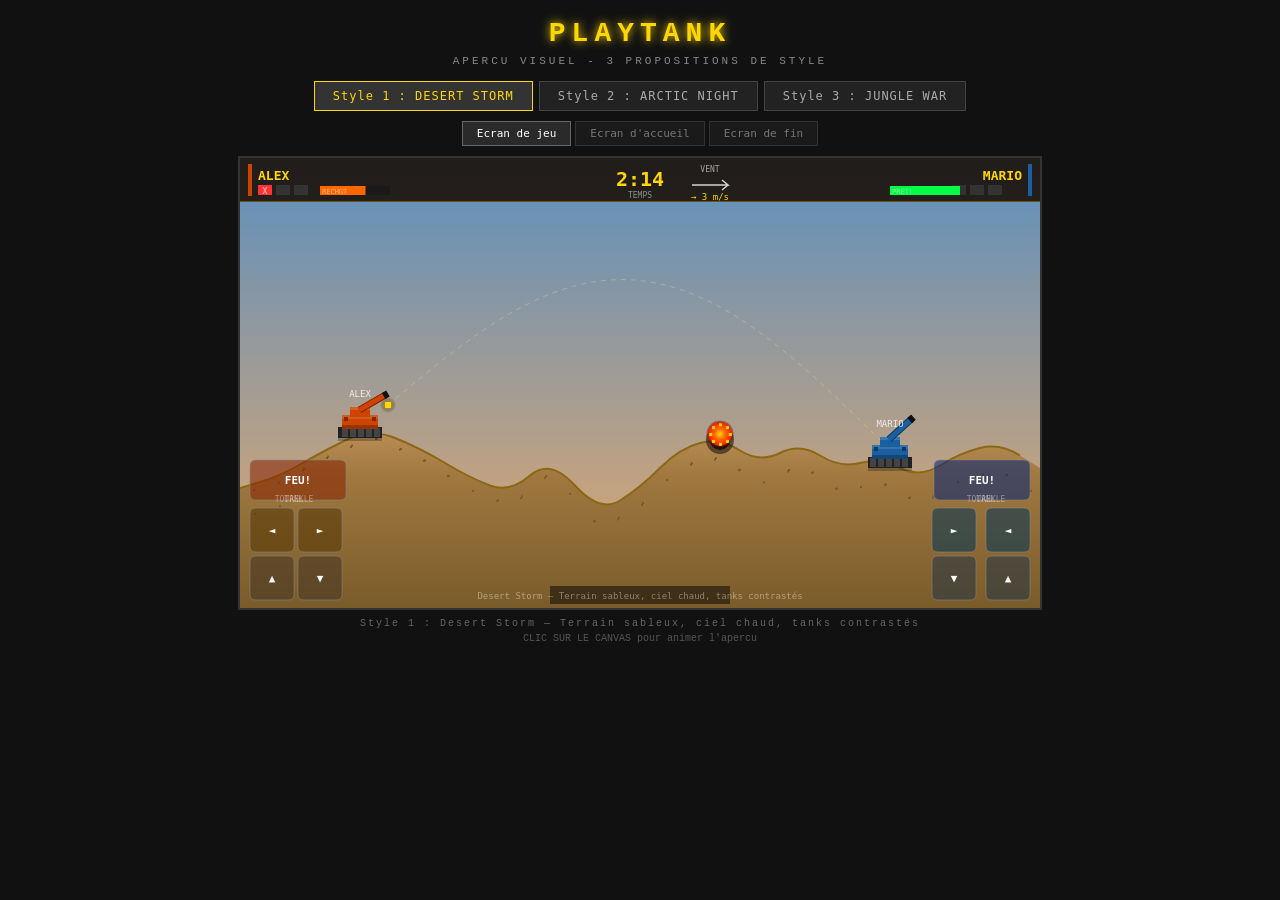
<file: mockup.html>
<!DOCTYPE html>
<html lang="fr">
<head>
<meta charset="UTF-8">
<title>PlayTank - Maquettes</title>
<style>
  * { margin: 0; padding: 0; box-sizing: border-box; }
  body { background: #111; color: #eee; font-family: 'Courier New', monospace; }
  h1 { text-align: center; font-size: 28px; letter-spacing: 6px; padding: 18px 0 6px; color: #FFD700; text-shadow: 0 0 10px #FFD700; }
  .subtitle { text-align: center; font-size: 11px; color: #888; letter-spacing: 3px; margin-bottom: 14px; }

  .tabs { display: flex; justify-content: center; gap: 6px; margin-bottom: 10px; flex-wrap: wrap; }
  .tab { background: #222; color: #aaa; border: 1px solid #444; padding: 7px 18px; cursor: pointer; font-family: monospace; font-size: 12px; letter-spacing: 1px; }
  .tab.active { background: #333; color: #FFD700; border-color: #FFD700; }

  .screen-tabs { display: flex; justify-content: center; gap: 4px; margin-bottom: 10px; }
  .stab { background: #1a1a1a; color: #777; border: 1px solid #333; padding: 5px 14px; cursor: pointer; font-family: monospace; font-size: 11px; }
  .stab.active { background: #2a2a2a; color: #fff; border-color: #666; }

  canvas { display: block; margin: 0 auto; image-rendering: pixelated; border: 2px solid #333; }

  .legend { text-align: center; font-size: 10px; color: #666; margin: 8px 0 4px; letter-spacing: 2px; }
  .controls-hint { text-align: center; font-size: 10px; color: #555; margin-bottom: 16px; }
</style>
</head>
<body>
<h1>PLAYTANK</h1>
<div class="subtitle">APERCU VISUEL - 3 PROPOSITIONS DE STYLE</div>

<div class="tabs">
  <button class="tab active" onclick="setStyle(0)">Style 1 : DESERT STORM</button>
  <button class="tab" onclick="setStyle(1)">Style 2 : ARCTIC NIGHT</button>
  <button class="tab" onclick="setStyle(2)">Style 3 : JUNGLE WAR</button>
</div>

<div class="screen-tabs">
  <button class="stab active" onclick="setScreen('game')">Ecran de jeu</button>
  <button class="stab" onclick="setScreen('welcome')">Ecran d'accueil</button>
  <button class="stab" onclick="setScreen('end')">Ecran de fin</button>
</div>

<canvas id="c" width="800" height="450"></canvas>
<div class="legend" id="legend">Style 1 : Desert Storm — Terrain sableux, ciel chaud, tanks contrastés</div>
<div class="controls-hint">CLIC SUR LE CANVAS pour animer l'apercu</div>

<script>
const W = 800, H = 450;
const canvas = document.getElementById('c');
const ctx = canvas.getContext('2d');

let currentStyle = 0;
let currentScreen = 'game';
let animFrame = 0;

const STYLES = [
  {
    name: "Desert Storm",
    desc: "Terrain sableux, ciel chaud, tanks contrastés",
    sky0: '#5B8FBF', sky1: '#E8A96A',
    terrain: '#C2955D', terrainMid: '#A07840', terrainDark: '#7A5C2A',
    tank1: '#CC4400', tank1dark: '#882200',
    tank2: '#1A5FA0', tank2dark: '#0D3A66',
    hud: '#1A0E05', hudAlpha: 0.88,
    hudText: '#FFD700', hudBar1: '#FF6600', hudBar2: '#00BBFF',
    stars: false, moon: false,
    explosion: ['#FFD700','#FF6600','#FF2200'],
    bullet: '#FFD700',
    ground2: '#8B6914',
  },
  {
    name: "Arctic Night",
    desc: "Neige et étoiles, ambiance nocturne, couleurs froides",
    sky0: '#04041A', sky1: '#0D1F44',
    terrain: '#B8D4E8', terrainMid: '#8AAFC5', terrainDark: '#5A85A0',
    tank1: '#D0D8E0', tank1dark: '#8090A0',
    tank2: '#3A8ADA', tank2dark: '#1A5A99',
    hud: '#020210', hudAlpha: 0.90,
    hudText: '#00EEFF', hudBar1: '#FF4477', hudBar2: '#00FFAA',
    stars: true, moon: true,
    explosion: ['#FFFFFF','#88CCFF','#4499FF'],
    bullet: '#FFFFFF',
    ground2: '#6A9AB5',
  },
  {
    name: "Jungle War",
    desc: "Forêt dense, tons camouflage, ambiance tropicale",
    sky0: '#0F2A0A', sky1: '#2B5A1A',
    terrain: '#2B4D0F', terrainMid: '#1E3808', terrainDark: '#121F05',
    tank1: '#4A6B1A', tank1dark: '#2A3D0A',
    tank2: '#7A3A0A', tank2dark: '#4A2206',
    hud: '#050F02', hudAlpha: 0.90,
    hudText: '#7FFF00', hudBar1: '#AAFF00', hudBar2: '#FF8800',
    stars: false, moon: false,
    explosion: ['#FFFF00','#FF8800','#CC4400'],
    bullet: '#FFFF44',
    ground2: '#1A3005',
  },
];

// Terrain fixe pour la maquette
const TERRAIN_PTS = [
  [0,330],[40,318],[80,295],[130,270],[180,290],[230,320],
  [270,335],[310,300],[360,355],[400,330],[440,290],[480,280],
  [520,305],[560,285],[600,310],[640,300],[680,320],[720,295],
  [760,285],[800,310]
];

function lerp(a, b, t) { return a + (b-a)*t; }

function terrainY(x) {
  for (let i=0; i<TERRAIN_PTS.length-1; i++) {
    const [x0,y0] = TERRAIN_PTS[i], [x1,y1] = TERRAIN_PTS[i+1];
    if (x >= x0 && x <= x1) {
      const t = (x-x0)/(x1-x0);
      return lerp(y0,y1,t);
    }
  }
  return 320;
}

function drawTerrain(s) {
  // Fill terrain
  ctx.beginPath();
  ctx.moveTo(0, H);
  ctx.lineTo(TERRAIN_PTS[0][0], TERRAIN_PTS[0][1]);
  for (let i=1; i<TERRAIN_PTS.length; i++) {
    const [px,py] = TERRAIN_PTS[i-1], [cx,cy] = TERRAIN_PTS[i];
    ctx.quadraticCurveTo(px, py, (px+cx)/2, (py+cy)/2);
  }
  ctx.lineTo(800, TERRAIN_PTS[TERRAIN_PTS.length-1][1]);
  ctx.lineTo(800, H);
  ctx.closePath();
  const tg = ctx.createLinearGradient(0, 260, 0, H);
  tg.addColorStop(0, s.terrain);
  tg.addColorStop(0.3, s.terrainMid);
  tg.addColorStop(1, s.terrainDark);
  ctx.fillStyle = tg;
  ctx.fill();

  // Terrain outline
  ctx.beginPath();
  ctx.moveTo(TERRAIN_PTS[0][0], TERRAIN_PTS[0][1]);
  for (let i=1; i<TERRAIN_PTS.length; i++) {
    const [px,py] = TERRAIN_PTS[i-1], [cx,cy] = TERRAIN_PTS[i];
    ctx.quadraticCurveTo(px, py, (px+cx)/2, (py+cy)/2);
  }
  ctx.strokeStyle = s.ground2;
  ctx.lineWidth = 2;
  ctx.stroke();

  // Pixel texture dots
  ctx.fillStyle = s.terrainDark;
  for (let i=0; i<60; i++) {
    const tx = (i*97+13)%800;
    const ty = terrainY(tx) + 5 + (i*53)%25;
    if (ty < H) ctx.fillRect(tx, ty, 2, 2);
  }
}

function drawSky(s) {
  const g = ctx.createLinearGradient(0,0,0,H);
  g.addColorStop(0, s.sky0);
  g.addColorStop(1, s.sky1);
  ctx.fillStyle = g;
  ctx.fillRect(0, 0, W, H);

  if (s.stars) {
    ctx.fillStyle = 'rgba(255,255,255,0.9)';
    for (let i=0; i<90; i++) {
      const sx = (i*157+23)%W, sy = (i*113+7)%(H*0.55);
      const sz = 1 + (i%3===0 ? 1:0);
      ctx.fillRect(sx, sy, sz, sz);
    }
  }
  if (s.moon) {
    ctx.beginPath();
    ctx.arc(680, 55, 22, 0, Math.PI*2);
    ctx.fillStyle = 'rgba(220,235,255,0.9)';
    ctx.fill();
    ctx.beginPath();
    ctx.arc(691, 49, 17, 0, Math.PI*2);
    ctx.fillStyle = s.sky0;
    ctx.fill();
  }
}

function drawTankPixel(x, y, dir, bodyColor, darkColor, turretAngle) {
  ctx.save();
  ctx.translate(x, y);
  if (dir < 0) ctx.scale(-1, 1);

  // Shadow
  ctx.fillStyle = 'rgba(0,0,0,0.25)';
  ctx.fillRect(-22, 3, 44, 7);

  // Tracks
  ctx.fillStyle = '#222';
  ctx.fillRect(-22, -4, 44, 11);
  // Track links (pixel art)
  ctx.fillStyle = '#444';
  for (let i=-18; i<=14; i+=8) ctx.fillRect(i, -3, 6, 9);

  // Body
  ctx.fillStyle = bodyColor;
  ctx.fillRect(-18, -16, 36, 14);
  // Body shading
  ctx.fillStyle = 'rgba(255,255,255,0.12)';
  ctx.fillRect(-18, -16, 36, 4);
  ctx.fillStyle = 'rgba(0,0,0,0.25)';
  ctx.fillRect(-18, -6, 36, 4);
  // Detail rivets
  ctx.fillStyle = darkColor;
  ctx.fillRect(-16, -14, 4, 4);
  ctx.fillRect(12, -14, 4, 4);

  // Turret dome
  ctx.fillStyle = bodyColor;
  ctx.fillRect(-10, -24, 20, 10);
  ctx.fillStyle = 'rgba(255,255,255,0.15)';
  ctx.fillRect(-10, -24, 20, 3);

  // Barrel (rotated)
  ctx.save();
  ctx.translate(0, -22);
  ctx.rotate(-turretAngle * Math.PI / 180);
  ctx.fillStyle = darkColor;
  ctx.fillRect(-1, -3, 30, 7);
  ctx.fillStyle = bodyColor;
  ctx.fillRect(-1, -2, 28, 5);
  // Barrel tip
  ctx.fillStyle = '#111';
  ctx.fillRect(27, -3, 5, 7);
  ctx.restore();

  ctx.restore();
}

function drawProjectileArc(s, t) {
  const x0=148, y0=terrainY(120)-28;
  const x1=640, y1=terrainY(640)-28;
  const pts = [];
  const maxT = 0.85 + Math.sin(animFrame*0.02)*0.05;
  for (let i=0; i<=40; i++) {
    const f = i/40;
    const px = x0 + f*(x1-x0);
    const py = lerp(y0,y1,f) - Math.sin(f*Math.PI)*140 + f*f*10;
    pts.push([px,py]);
  }
  // Dashed trail
  ctx.setLineDash([5,5]);
  ctx.strokeStyle = 'rgba(255,255,150,0.25)';
  ctx.lineWidth = 1;
  ctx.beginPath();
  pts.forEach(([px,py],i) => i===0 ? ctx.moveTo(px,py) : ctx.lineTo(px,py));
  ctx.stroke();
  ctx.setLineDash([]);

  // Bullet position
  const bf = (animFrame * 0.008) % maxT;
  const bx = x0 + bf*(x1-x0);
  const by = lerp(y0,y1,bf) - Math.sin(bf*Math.PI)*140 + bf*bf*10;
  // Bullet glow
  const bg = ctx.createRadialGradient(bx,by,0,bx,by,8);
  bg.addColorStop(0, s.bullet);
  bg.addColorStop(1, 'rgba(0,0,0,0)');
  ctx.fillStyle = bg;
  ctx.fillRect(bx-8, by-8, 16, 16);
  ctx.fillStyle = s.bullet;
  ctx.fillRect(bx-3, by-3, 6, 6);
}

function drawExplosion(s, x, y, radius) {
  const g = ctx.createRadialGradient(x,y,0,x,y,radius);
  g.addColorStop(0, s.explosion[0]);
  g.addColorStop(0.4, s.explosion[1]);
  g.addColorStop(0.8, s.explosion[2]);
  g.addColorStop(1, 'rgba(0,0,0,0)');
  ctx.fillStyle = g;
  ctx.beginPath();
  ctx.arc(x,y,radius,0,Math.PI*2);
  ctx.fill();
  // Sparks
  ctx.fillStyle = s.explosion[0];
  for (let i=0; i<8; i++) {
    const a = i/8*Math.PI*2;
    ctx.fillRect(x+Math.cos(a)*radius*0.7-1, y+Math.sin(a)*radius*0.7-1, 3, 3);
  }
}

function drawCrater(x, y) {
  ctx.beginPath();
  ctx.arc(x, y, 14, 0, Math.PI*2);
  ctx.fillStyle = 'rgba(0,0,0,0.5)';
  ctx.fill();
  ctx.beginPath();
  ctx.arc(x, y, 10, 0, Math.PI*2);
  ctx.fillStyle = 'rgba(0,0,0,0.7)';
  ctx.fill();
}

function drawHUD(s, p1name, p2name, timeStr, hits1, hits2, windDir, windStr, reload1pct, reload2pct) {
  // HUD background
  ctx.fillStyle = s.hud;
  ctx.globalAlpha = s.hudAlpha;
  ctx.fillRect(0, 0, W, 44);
  ctx.globalAlpha = 1;

  // Separator line
  ctx.fillStyle = s.hudText;
  ctx.globalAlpha = 0.3;
  ctx.fillRect(0, 43, W, 1);
  ctx.globalAlpha = 1;

  // --- P1 ---
  ctx.fillStyle = s.tank1 || '#CC4400';
  ctx.fillRect(8, 6, 4, 32);
  ctx.fillStyle = s.hudText;
  ctx.font = 'bold 13px monospace';
  ctx.textAlign = 'left';
  ctx.fillText(p1name.toUpperCase(), 18, 22);

  // P1 hit markers
  for (let i=0; i<3; i++) {
    ctx.fillStyle = i < hits1 ? '#FF3333' : '#333';
    ctx.fillRect(18 + i*18, 27, 14, 10);
    if (i < hits1) {
      ctx.fillStyle = '#FF9999';
      ctx.font = 'bold 9px monospace';
      ctx.textAlign = 'center';
      ctx.fillText('X', 18+i*18+7, 36);
    }
  }

  // P1 reload bar
  ctx.fillStyle = '#1a1a1a';
  ctx.fillRect(80, 28, 70, 9);
  ctx.fillStyle = reload1pct >= 1 ? '#00FF44' : s.hudBar1;
  ctx.fillRect(80, 28, 70*reload1pct, 9);
  ctx.fillStyle = 'rgba(255,255,255,0.5)';
  ctx.font = '7px monospace';
  ctx.textAlign = 'left';
  ctx.fillText(reload1pct >= 1 ? 'PRET!' : 'RECHGT', 82, 36);

  // --- CENTRE ---
  ctx.fillStyle = s.hudText;
  ctx.font = 'bold 20px monospace';
  ctx.textAlign = 'center';
  ctx.fillText(timeStr, W/2, 28);
  ctx.font = '8px monospace';
  ctx.fillStyle = 'rgba(255,255,255,0.5)';
  ctx.fillText('TEMPS', W/2, 40);

  // Wind
  const wx = W/2 + 70;
  ctx.fillStyle = 'rgba(255,255,255,0.6)';
  ctx.font = '8px monospace';
  ctx.textAlign = 'center';
  ctx.fillText('VENT', wx, 14);
  ctx.strokeStyle = 'rgba(255,255,255,0.8)';
  ctx.lineWidth = 1.5;
  ctx.beginPath();
  if (windDir > 0) {
    ctx.moveTo(wx-18, 27); ctx.lineTo(wx+18, 27);
    ctx.lineTo(wx+12, 22); ctx.moveTo(wx+18, 27); ctx.lineTo(wx+12, 32);
  } else {
    ctx.moveTo(wx+18, 27); ctx.lineTo(wx-18, 27);
    ctx.lineTo(wx-12, 22); ctx.moveTo(wx-18, 27); ctx.lineTo(wx-12, 32);
  }
  ctx.stroke();
  ctx.fillStyle = s.hudText;
  ctx.font = '9px monospace';
  ctx.fillText(windStr, wx, 42);

  // --- P2 ---
  ctx.fillStyle = s.tank2 || '#1A5FA0';
  ctx.fillRect(W-12, 6, 4, 32);

  // P2 hit markers
  for (let i=0; i<3; i++) {
    ctx.fillStyle = i < hits2 ? '#FF3333' : '#333';
    ctx.fillRect(W-88 + i*18, 27, 14, 10);
    if (i < hits2) {
      ctx.fillStyle = '#FF9999';
      ctx.font = 'bold 9px monospace';
      ctx.textAlign = 'center';
      ctx.fillText('X', W-88+i*18+7, 36);
    }
  }

  // P2 reload bar
  ctx.fillStyle = '#1a1a1a';
  ctx.fillRect(W-150, 28, 70, 9);
  ctx.fillStyle = reload2pct >= 1 ? '#00FF44' : s.hudBar2;
  ctx.fillRect(W-150, 28, 70*reload2pct, 9);
  ctx.fillStyle = 'rgba(255,255,255,0.5)';
  ctx.font = '7px monospace';
  ctx.textAlign = 'left';
  ctx.fillText(reload2pct >= 1 ? 'PRET!' : 'RECHGT', W-148, 36);

  ctx.fillStyle = s.hudText;
  ctx.font = 'bold 13px monospace';
  ctx.textAlign = 'right';
  ctx.fillText(p2name.toUpperCase(), W-18, 22);
}

function drawMobileControls(s) {
  const alpha = 0.55;
  function roundRect(x,y,w,h,r) {
    ctx.beginPath();
    ctx.moveTo(x+r,y);
    ctx.lineTo(x+w-r,y); ctx.quadraticCurveTo(x+w,y,x+w,y+r);
    ctx.lineTo(x+w,y+h-r); ctx.quadraticCurveTo(x+w,y+h,x+w-r,y+h);
    ctx.lineTo(x+r,y+h); ctx.quadraticCurveTo(x,y+h,x,y+h-r);
    ctx.lineTo(x,y+r); ctx.quadraticCurveTo(x,y,x+r,y);
    ctx.closePath();
  }
  function btn(x,y,w,h,label,color) {
    ctx.globalAlpha = alpha;
    roundRect(x,y,w,h,6);
    ctx.fillStyle = color||'#333';
    ctx.fill();
    ctx.strokeStyle = '#888';
    ctx.lineWidth = 1;
    ctx.stroke();
    ctx.globalAlpha = 1;
    ctx.fillStyle = 'white';
    ctx.font = 'bold 11px monospace';
    ctx.textAlign = 'center';
    ctx.fillText(label, x+w/2, y+h/2+4);
  }

  // P1 controls (bottom-left)
  btn(10, H-100, 44, 44, '◄', '#553300');
  btn(58, H-100, 44, 44, '►', '#553300');
  btn(10, H-52, 44, 44, '▲', '#443322');
  btn(58, H-52, 44, 44, '▼', '#443322');
  btn(10, H-148, 96, 40, 'FEU!', '#882200');

  // P2 controls (bottom-right)
  btn(W-54, H-100, 44, 44, '◄', '#003355');
  btn(W-108, H-100, 44, 44, '►', '#003355');
  btn(W-54, H-52, 44, 44, '▲', '#223344');
  btn(W-108, H-52, 44, 44, '▼', '#223344');
  btn(W-106, H-148, 96, 40, 'FEU!', '#002277');

  // Labels
  ctx.fillStyle = 'rgba(255,255,255,0.4)';
  ctx.font = '8px monospace';
  ctx.textAlign = 'center';
  ctx.fillText('TANK', 54, H-106);
  ctx.fillText('TOURELLE', 54, H-107+1);
  ctx.fillText('TANK', W-54, H-106);
  ctx.fillText('TOURELLE', W-54, H-107+1);
}

function drawGameScreen(s) {
  drawSky(s);
  drawTerrain(s);

  // Crater example
  drawCrater(480, terrainY(480)+2);

  // Small explosion
  drawExplosion(s, 480, terrainY(480)-4, 14+Math.sin(animFrame*0.1)*3);

  // Projectile
  drawProjectileArc(s, animFrame);

  // Tanks
  const t1y = terrainY(120)-2;
  const t2y = terrainY(650)-2;
  const turret1 = 30 + Math.sin(animFrame*0.015)*5;
  const turret2 = 130 + Math.cos(animFrame*0.012)*8;
  drawTankPixel(120, t1y, 1, s.tank1, s.tank1dark, turret1);
  drawTankPixel(650, t2y, -1, s.tank2, s.tank2dark, turret2);

  // Player labels
  ctx.fillStyle = 'rgba(255,255,255,0.8)';
  ctx.font = '9px monospace';
  ctx.textAlign = 'center';
  ctx.fillText('ALEX', 120, t1y - 34);
  ctx.fillText('MARIO', 650, t2y - 34);

  const reload1 = 0.65 + Math.sin(animFrame*0.03)*0.1;
  const reload2 = 1.0;
  drawHUD(s, 'Alex', 'Mario', '2:14', 1, 0, 1, '→ 3 m/s', reload1, reload2);
  drawMobileControls(s);

  // Style badge
  ctx.fillStyle = 'rgba(0,0,0,0.5)';
  ctx.fillRect(W/2-90, H-22, 180, 18);
  ctx.fillStyle = 'rgba(255,255,255,0.4)';
  ctx.font = '9px monospace';
  ctx.textAlign = 'center';
  ctx.fillText(s.name + ' — ' + s.desc, W/2, H-9);
}

function drawWelcomeScreen(s) {
  drawSky(s);

  // Dark overlay
  ctx.fillStyle = 'rgba(0,0,0,0.55)';
  ctx.fillRect(0, 0, W, H);

  // Panel central
  ctx.fillStyle = 'rgba(0,0,0,0.7)';
  const pw=380, ph=310, px=(W-pw)/2, py=(H-ph)/2;
  ctx.fillRect(px, py, pw, ph);
  ctx.strokeStyle = s.hudText;
  ctx.lineWidth = 2;
  ctx.globalAlpha = 0.6;
  ctx.strokeRect(px, py, pw, ph);
  ctx.globalAlpha = 1;

  // Title
  ctx.fillStyle = s.hudText;
  ctx.font = 'bold 36px monospace';
  ctx.textAlign = 'center';
  ctx.fillText('PLAYTANK', W/2, py+52);
  ctx.font = '10px monospace';
  ctx.fillStyle = 'rgba(255,255,255,0.4)';
  ctx.fillText('UN JEU DE TANKS POUR 2 JOUEURS', W/2, py+70);

  // Divider
  ctx.fillStyle = s.hudText;
  ctx.globalAlpha = 0.3;
  ctx.fillRect(px+20, py+80, pw-40, 1);
  ctx.globalAlpha = 1;

  // Input P1
  ctx.fillStyle = s.tank1||'#CC4400';
  ctx.fillRect(px+20, py+95, 4, 40);
  ctx.fillStyle = 'rgba(255,255,255,0.6)';
  ctx.font = '10px monospace';
  ctx.textAlign = 'left';
  ctx.fillText('JOUEUR 1', px+30, py+112);
  ctx.fillStyle = '#111';
  ctx.fillRect(px+110, py+98, pw-130, 26);
  ctx.strokeStyle = s.tank1||'#CC4400';
  ctx.lineWidth = 1;
  ctx.strokeRect(px+110, py+98, pw-130, 26);
  ctx.fillStyle = 'white';
  ctx.font = '13px monospace';
  ctx.fillText('Alex_', px+118, py+116);

  // Input P2
  ctx.fillStyle = s.tank2||'#1A5FA0';
  ctx.fillRect(px+20, py+148, 4, 40);
  ctx.fillStyle = 'rgba(255,255,255,0.6)';
  ctx.font = '10px monospace';
  ctx.fillText('JOUEUR 2', px+30, py+165);
  ctx.fillStyle = '#111';
  ctx.fillRect(px+110, py+150, pw-130, 26);
  ctx.strokeStyle = s.tank2||'#1A5FA0';
  ctx.lineWidth = 1;
  ctx.strokeRect(px+110, py+150, pw-130, 26);
  ctx.fillStyle = 'rgba(255,255,255,0.4)';
  ctx.font = '13px monospace';
  ctx.fillText('Mario', px+118, py+168);

  // Divider
  ctx.fillStyle = s.hudText;
  ctx.globalAlpha = 0.2;
  ctx.fillRect(px+20, py+195, pw-40, 1);
  ctx.globalAlpha = 1;

  // Play button
  ctx.fillStyle = s.hudText;
  ctx.globalAlpha = 0.9;
  ctx.fillRect(px+80, py+210, pw-160, 50);
  ctx.globalAlpha = 1;
  ctx.fillStyle = '#111';
  ctx.font = 'bold 18px monospace';
  ctx.textAlign = 'center';
  ctx.fillText('JOUER  ►', W/2, py+242);

  // Controls reminder
  ctx.fillStyle = 'rgba(255,255,255,0.35)';
  ctx.font = '9px monospace';
  ctx.textAlign = 'center';
  ctx.fillText('P1: Q/D + A/E + ESPACE    P2: ◄/► + NUM4/6 + ENTREE', W/2, py+285);
  ctx.fillText('(ou boutons tactiles sur mobile)', W/2, py+300);
}

function drawEndScreen(s) {
  drawSky(s);
  ctx.fillStyle = 'rgba(0,0,0,0.6)';
  ctx.fillRect(0, 0, W, H);

  // Winner banner
  ctx.fillStyle = s.tank1||'#CC4400';
  ctx.globalAlpha = 0.85;
  ctx.fillRect(0, 60, W, 70);
  ctx.globalAlpha = 1;
  ctx.fillStyle = s.hudText;
  ctx.font = 'bold 30px monospace';
  ctx.textAlign = 'center';
  ctx.fillText('VICTOIRE — ALEX !', W/2, 103);
  ctx.font = '11px monospace';
  ctx.fillStyle = 'rgba(255,255,255,0.7)';
  ctx.fillText('PARTIE TERMINEE EN  1:42   PRECISION: 67%   OBUS: 6', W/2, 122);

  // Leaderboard
  const lw=500, lh=220, lx=(W-lw)/2, ly=150;
  ctx.fillStyle = 'rgba(0,0,0,0.7)';
  ctx.fillRect(lx, ly, lw, lh);
  ctx.strokeStyle = s.hudText;
  ctx.globalAlpha = 0.4;
  ctx.lineWidth = 1;
  ctx.strokeRect(lx, ly, lw, lh);
  ctx.globalAlpha = 1;

  ctx.fillStyle = s.hudText;
  ctx.font = 'bold 13px monospace';
  ctx.textAlign = 'center';
  ctx.fillText('MEILLEURS SCORES', W/2, ly+22);

  ctx.fillStyle = s.hudText;
  ctx.globalAlpha = 0.25;
  ctx.fillRect(lx+10, ly+28, lw-20, 1);
  ctx.globalAlpha = 1;

  const scores = [
    { rank:1, name:'ALEX',   score:9820, time:'1:42', prec:'67%', shells:6  },
    { rank:2, name:'MARIO',  score:8540, time:'2:01', prec:'71%', shells:7  },
    { rank:3, name:'SOPHIE', score:7230, time:'1:55', prec:'60%', shells:8  },
    { rank:4, name:'LUKAS',  score:6100, time:'2:30', prec:'55%', shells:9  },
    { rank:5, name:'ALEX',   score:5880, time:'2:48', prec:'50%', shells:10 },
  ];

  const cols = [lx+30, lx+60, lx+185, lx+295, lx+365, lx+440];
  ctx.fillStyle = 'rgba(255,255,255,0.4)';
  ctx.font = '9px monospace';
  ctx.textAlign = 'left';
  ['#','NOM','SCORE','TEMPS','PREC.','OBUS'].forEach((h,i) => {
    ctx.textAlign = i===0||i===1 ? 'left' : 'right';
    ctx.fillText(h, cols[i], ly+42);
  });
  ctx.fillStyle = s.hudText;
  ctx.globalAlpha = 0.15;
  ctx.fillRect(lx+10, ly+45, lw-20, 1);
  ctx.globalAlpha = 1;

  scores.forEach((sc, idx) => {
    const ry = ly + 65 + idx*30;
    if (idx===0) {
      ctx.fillStyle = 'rgba(255,215,0,0.1)';
      ctx.fillRect(lx+8, ry-16, lw-16, 24);
    }
    const isNew = idx===0;
    ctx.fillStyle = isNew ? s.hudText : 'rgba(255,255,255,0.7)';
    ctx.font = (isNew ? 'bold ' : '') + '12px monospace';
    const data = [sc.rank, sc.name, sc.score, sc.time, sc.prec, sc.shells];
    data.forEach((d, i) => {
      ctx.textAlign = i===0||i===1 ? 'left' : 'right';
      ctx.fillText(d, cols[i], ry);
    });
    if (isNew) {
      ctx.fillStyle = '#FFD700';
      ctx.font = '9px monospace';
      ctx.textAlign = 'left';
      ctx.fillText(' ◄ NOUVEAU', lx+470, ry);
    }
  });

  // Buttons
  ctx.fillStyle = 'rgba(255,255,255,0.1)';
  ctx.fillRect(W/2-180, H-55, 160, 40);
  ctx.strokeStyle = 'rgba(255,255,255,0.4)';
  ctx.lineWidth = 1;
  ctx.strokeRect(W/2-180, H-55, 160, 40);
  ctx.fillStyle = 'rgba(255,255,255,0.7)';
  ctx.font = '13px monospace';
  ctx.textAlign = 'center';
  ctx.fillText('◄ REJOUER', W/2-100, H-29);

  ctx.fillStyle = s.hudText;
  ctx.globalAlpha = 0.85;
  ctx.fillRect(W/2+20, H-55, 160, 40);
  ctx.globalAlpha = 1;
  ctx.fillStyle = '#111';
  ctx.font = 'bold 13px monospace';
  ctx.fillText('MENU  ⌂', W/2+100, H-29);
}

function render() {
  const s = STYLES[currentStyle];
  ctx.clearRect(0,0,W,H);
  if (currentScreen === 'game') drawGameScreen(s);
  else if (currentScreen === 'welcome') drawWelcomeScreen(s);
  else if (currentScreen === 'end') drawEndScreen(s);
  animFrame++;
}

let animating = false;
let raf = null;
function animate() { render(); raf = requestAnimationFrame(animate); }
function stopAnim() { if (raf) cancelAnimationFrame(raf); raf=null; animating=false; }

canvas.addEventListener('click', () => {
  if (currentScreen !== 'game') return;
  if (animating) { stopAnim(); render(); } else { animating=true; animate(); }
});

const LEGENDS = [
  'Style 1 : Desert Storm — Terrain sableux, ciel chaud, tanks contrastés orange/bleu',
  'Style 2 : Arctic Night — Neige et étoiles, ambiance nocturne, bleu glacé',
  'Style 3 : Jungle War — Forêt dense, tons camouflage vert/brun',
];

window.setStyle = function(n) {
  currentStyle = n;
  document.querySelectorAll('.tab').forEach((b,i) => b.classList.toggle('active', i===n));
  document.getElementById('legend').textContent = LEGENDS[n];
  render();
};

window.setScreen = function(name) {
  stopAnim();
  currentScreen = name;
  document.querySelectorAll('.stab').forEach(b => b.classList.toggle('active', b.textContent.toLowerCase().includes(name==='game'?'jeu':name==='welcome'?'accueil':'fin')));
  render();
};

render();
</script>
</body>
</html>
</file>
